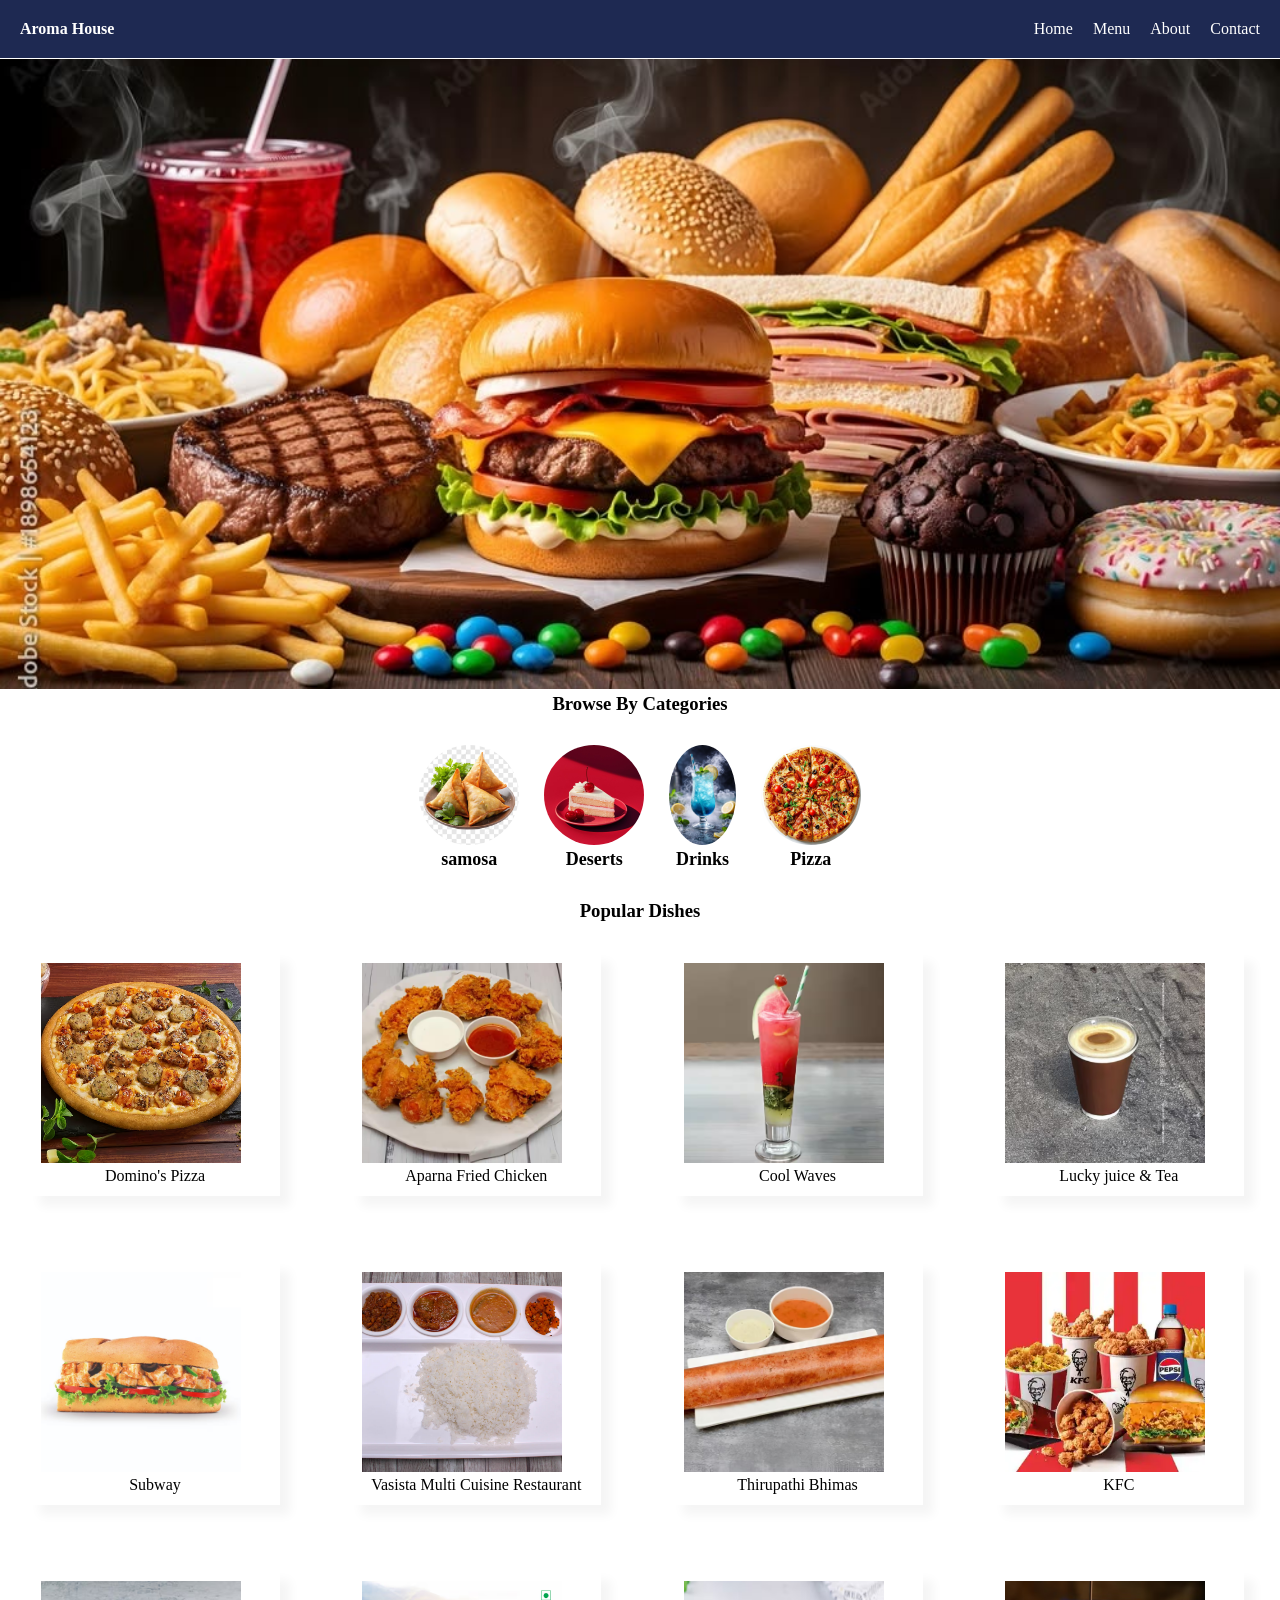
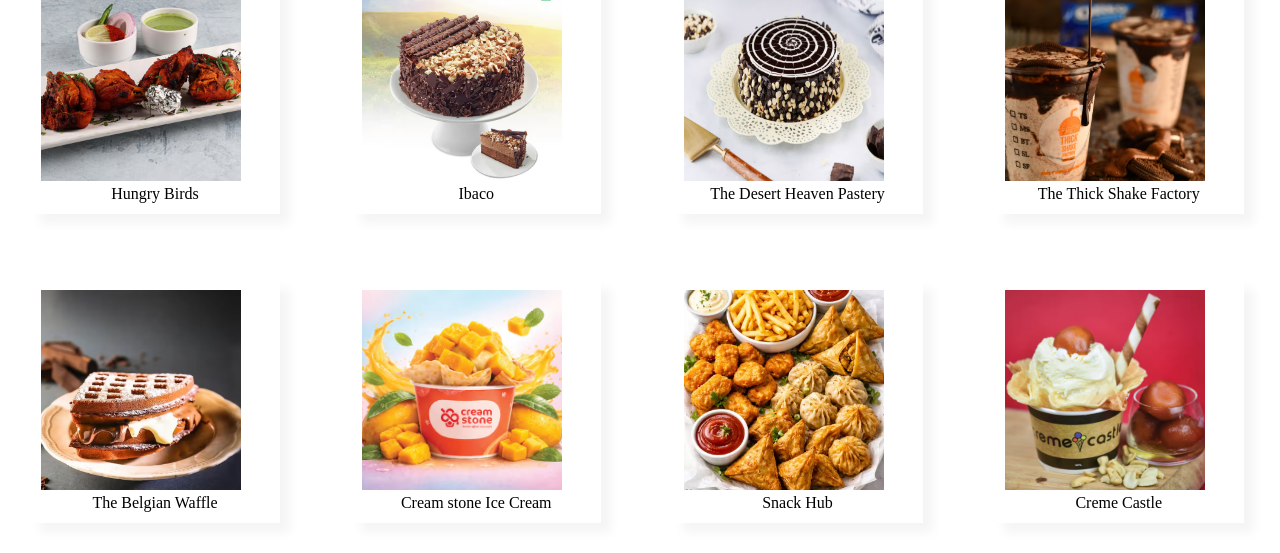
<file: index.html>
<!DOCTYPE html>
<html lang="en">

<head>
  <meta charset="UTF-8">
  <meta name="viewport" content="width=device-width ,initial-scale=1.0">
  <meta name="description" content="Restaurant Landing Page">
  <link rel="stylesheet" href="style.css">
  <title>Restaurant Landing Page</title>
</head>

<body>
  <header>
    <h4> Aroma House</h4>
    <nav>
      <ul>
        <li><a href="#">Home</a></li>
        <li><a href="#">Menu</a></li>
        <li><a href="about.html" target="_parent">About</a></li>
        <li><a href="contact.html">Contact</a></li>
      </ul>
    </nav>
  </header>
  <main>
    <div class="hero_section">
      <img class="hero_image" src="./Assets/hero_image.jpg" alt="Hero Image">
    </div>

    <h3>Browse By Categories</h3>
    <section class="categories">
      <div class="category">
        <img class="categorie_image" src="./Assets/samosa_image.jpg" alt="samosa image">
        <h5 class="category_caption">samosa</h5>
      </div>
      <div class="category">
        <img class="categorie_image" src="./Assets/deserts.jpg" alt="Deserts image">
        <h5 class="category_caption">Deserts</h5>
      </div>
      <div class="category">
        <img class="categorie_image" src="./Assets/drinks.jpg" alt="Drinks image">
        <h5 class="category_caption">Drinks</h5>
      </div>
      <div class="category">
        <img class="categorie_image" src="./Assets/pizza.jpg" alt="Pizza image">
        <h5 class="category_caption">Pizza</h5>
      </div>
    </section>
    <h3>Popular Dishes</h3>
    <div class="food_items">
      <div class="items">
        <img class="item_image" src="./Assets/pizza_one.avif" alt="Domino's Pizza">
        <div class="card_body">
          <div class="items_title">Domino's Pizza</div>
        </div>
      </div>
      <div class="items">
        <img class="item_image" src="./Assets/afc.avif" alt="Aparna Fried Chicken">
        <div class="card_body">
          <div class="items_title">Aparna Fried Chicken</div>
        </div>
      </div>
      <div class="items">
        <img class="item_image" src="./Assets/cool_waves.avif" alt="Cool Waves">
        <div class="card_body">
          <div class="items_title">Cool Waves</div>
        </div>
      </div>
      <div class="items">
        <img class="item_image" src="./Assets/lucky_juice&tea_shop.avif" alt="Lucky juice & Tea">
        <div class="card_body">
          <div class="items_title">Lucky juice & Tea</div>
        </div>
      </div>
      <div class="items">
        <img class="item_image" src="./Assets/subway.avif" alt="Subway">
        <div class="card_body">
          <div class="items_title">Subway</div>
        </div>
      </div>
      <div class="items">
        <img class="item_image" src="./Assets/vasista_multi_cuisine_Restaurant.avif"
          alt="Vasista Multi Cuisine Restaurant">
        <div class="card_body">
          <div class="items_title">Vasista Multi Cuisine Restaurant</div>
        </div>
      </div>
      <div class="items">
        <img class="item_image" src="./Assets/thirupathi_bhimas.avif" alt="Thirupathi Bhimas">
        <div class="card_body">
          <div class="items_title">Thirupathi Bhimas</div>
        </div>
      </div>
      <div class="items">
        <img class="item_image" src="./Assets/KFC.webp" alt="KFC">
        <div class="card_body">
          <div class="items_title">KFC</div>
        </div>
      </div>
      <div class="items">
        <img class="item_image" src="./Assets/hungry_birds.avif" alt="Hungry Birds">
        <div class="card_body">
          <div class="items_title">Hungry Birds</div>
        </div>
      </div>
      <div class="items">
        <img class="item_image" src="./Assets/ibaco.avif" alt="Ibaco">
        <div class="card_body">
          <div class="items_title">Ibaco</div>
        </div>
      </div>
      <div class="items">
        <img class="item_image" src="./Assets/the_desert_heaven_pastery.avif" alt="The Desert Heaven Pastery">
        <div class="card_body">
          <div class="items_title">The Desert Heaven Pastery</div>
        </div>
      </div>
      <div class="items">
        <img class="item_image" src="./Assets/The_thick_shake_factory.avif" alt="The Thick Shake Factory">
        <div class="card_body">
          <div class="items_title">The Thick Shake Factory</div>
        </div>
      </div>
      <div class="items">
        <img class="item_image" src="./Assets/The_belgian_waffle.avif" alt="The Belgian Waffle">
        <div class="card_body">
          <div class="items_title">The Belgian Waffle</div>
        </div>
      </div>
      <div class="items">
        <img class="item_image" src="./Assets/cream_stone_icecream.avif" alt="Cream stone Ice Cream">
        <div class="card_body">
          <div class="items_title">Cream stone Ice Cream</div>
        </div>
      </div>
      <div class="items">
        <img class="item_image" src="./Assets/snack_hub.avif" alt="Snack Hub">
        <div class="card_body">
          <div class="items_title">Snack Hub</div>
        </div>
      </div>
      <div class="items">
        <img class="item_image" src="./Assets/creme_castle.avif" alt="Creme Castle">
        <div class="card_body">
          <div class="items_title">Creme Castle</div>
        </div>
      </div>

    </div> <!--this is the closing grid-container div -->
  </main>
  <!-- GitHub Pages Redeploy -->
</body>

</html>
</file>
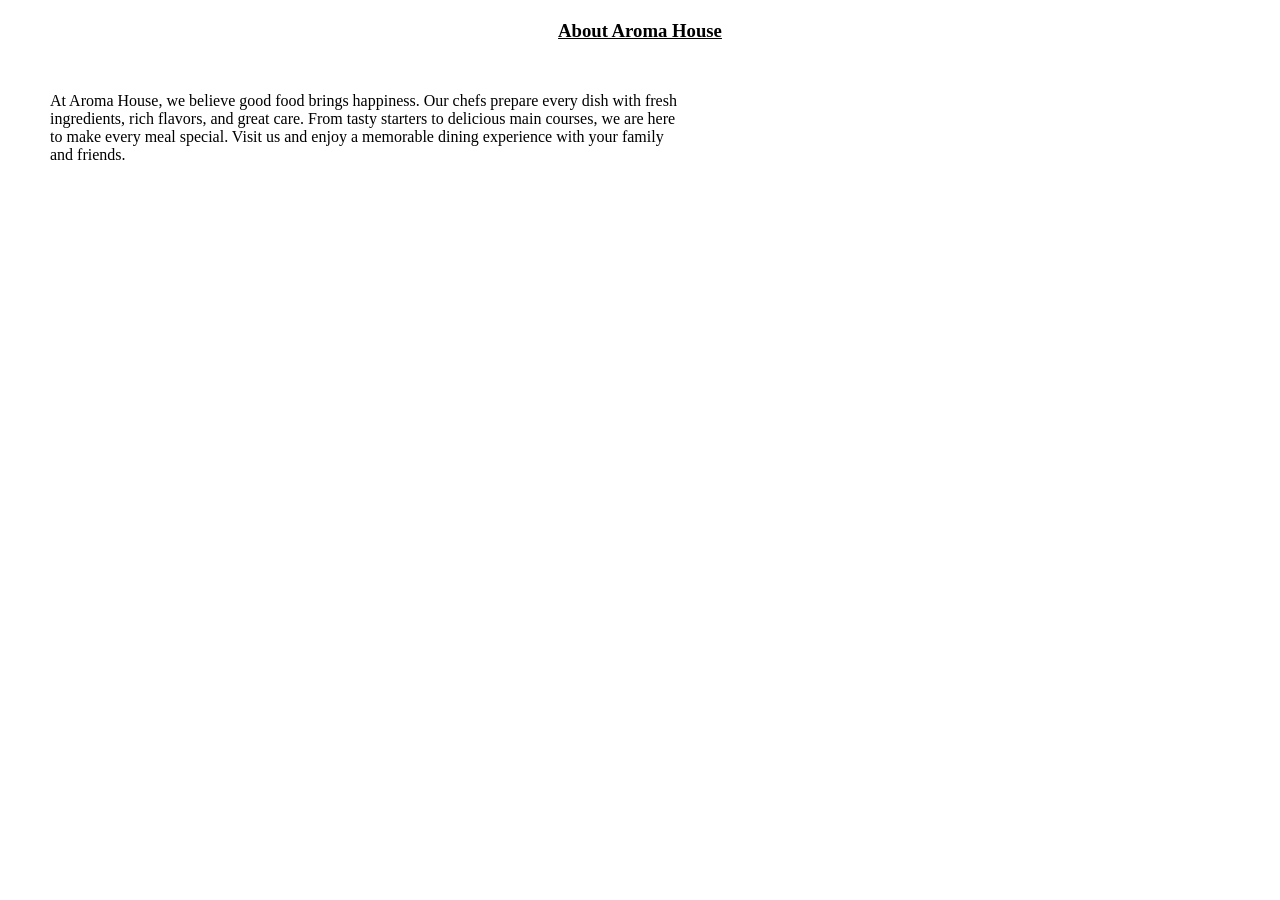
<file: about.html>
<!DOCTYPE html>
<html>

<head>
  <meta charset="UTF-8">
  <meta name="viewport" content="width=device-width ,initial-scale=1.0">
  <meta name="description" content="About Restaurant Landing Page">
  <link rel="stylesheet" href="style.css">
  <title>About Page </title>
</head>

<body>
  <main>
    <h3 class="about_title">About Aroma House</h3>
    <p>At Aroma House, we believe good food brings happiness. Our chefs prepare every dish with fresh ingredients, rich
      flavors, and great care. From tasty starters to delicious main courses, we are here to make every meal special.
      Visit us and enjoy a memorable dining experience with your family and friends.</p>
  </main>
 
</body>

</html>
</file>
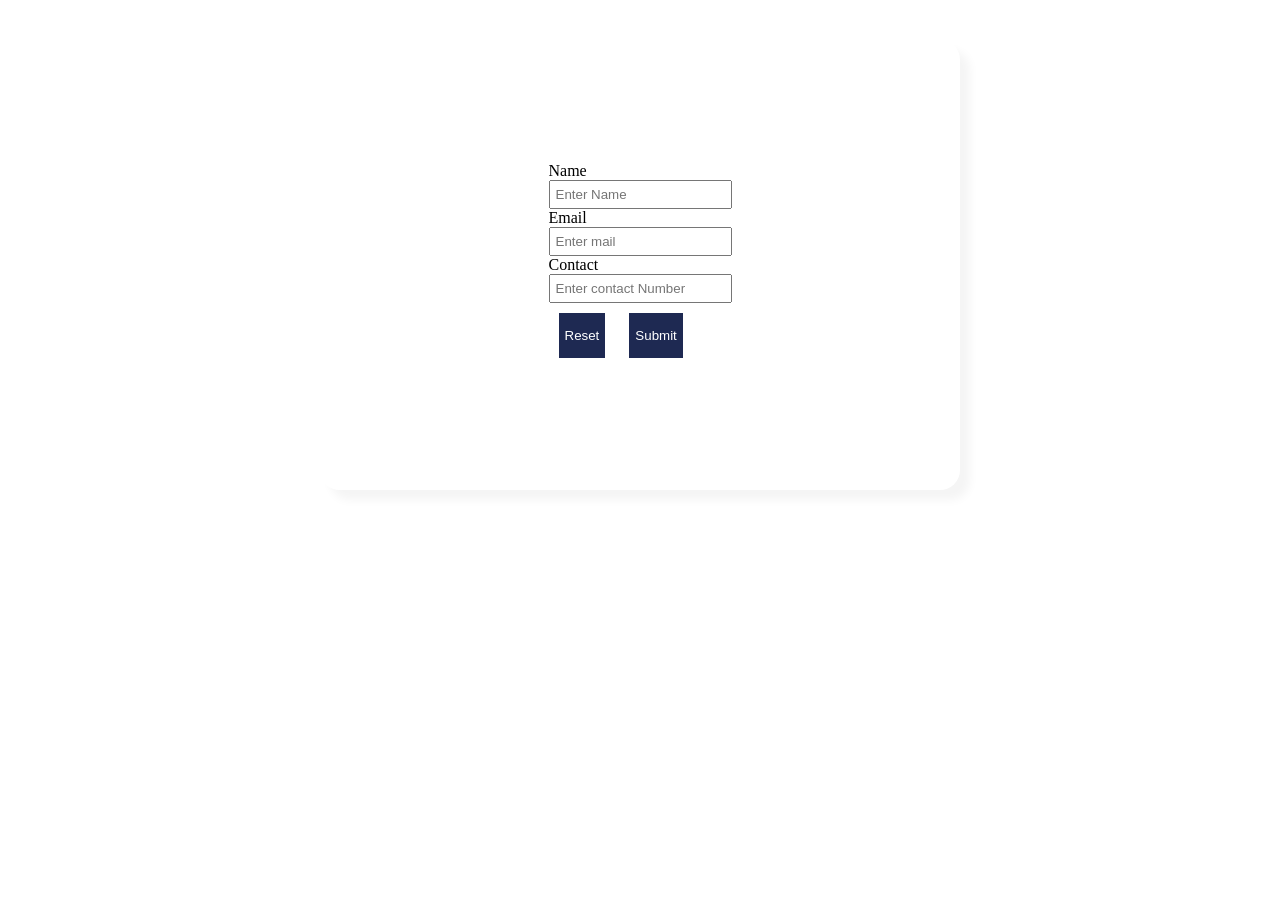
<file: contact.html>
<!DOCTYPE html>
<html lang="en">

<head>
  <meta charset="UTF-8">
  <meta name="viewport" content="width=device-width , initial-scale=1.0">
  <meta name="description" content="Restaurant contact Page">
  <title>Contact Page | Restaurant website</title>
  <link rel="stylesheet" href="style.css">
</head>

<body>
  <div class="form_container" aria-autocomplete="none">
    <form>
      <label for="name">Name</label>
        <input type="text" name="name" id="name" placeholder="Enter Name" required>
      
      <label for="email">Email</label>
        <input type="email" name="email" id="email" placeholder="Enter mail" required>
      
      <label for="contact">Contact</label>
        <input type="tel" name="contact" maxlength="10" id="contact" placeholder="Enter contact Number" required>

       

         <button type="reset">Reset</button>
         <button type="submit">Submit</button>
    </form>
  </div>
</body>

</html>
</file>
<file: style.css>
* {
  margin: 0px;
  box-sizing: border-box;
}

html,
body {
  width: 100%;
  margin: 0;
  padding: 0;
  overflow-x: hidden;
  /* font-size: large; */
}

body {
  overflow-x: hidden;
}


header {
  width: 100%;
  box-sizing: border-box;
  display: flex;
  background-color: #1E2952;
  justify-content: space-between;
  padding: 20px;
  color: white;
}

li {
  list-style-type: none;
}


a {
  text-decoration: none;
  color: white;
}

nav ul {
  display: flex;
  gap: 20px;

}

a:hover {
  text-decoration: underline;
}

header h4:hover {
  cursor: pointer;
}

.hero_image {
  width: 100%;
  object-fit: cover;
  height: 70vh;
  margin-top: 1px;
}

h3 {
  text-align: center;

}

.categories {
  margin: 30px;
  display: flex;
  justify-content: center;
  gap: 25px;
}

.categorie_image {
  height: 100px;
  border-radius: 50%;
}

.category_caption {
  font-family: 'Times New Roman', Times, serif;
  text-align: center;
  font-size: large;
  font-weight: 600;
}

.categories:hover {
  cursor: pointer;
}

.food_items {
  display: grid;
  grid-template-rows: repeat(4, 1fr);
  grid-template-columns: repeat(4, 1fr);
  grid-gap: 5px;


}

.items {
  margin: 30px;
  box-sizing: border-box;
  border: 1px solid white;
  padding: 10px;
  width: 250px;
  box-shadow: 10px 10px 10px whitesmoke;
}

.items_title {
  text-align: center;
}


.items:hover {
  box-shadow: 10px 10px 10px pink;

}

.item_image {
  height: 200px;
  width: 200px;
  object-fit: cover;
}

.about_title{
  margin: 20px;
  text-decoration: underline;
}
p{
  margin: 50px;
  width: 50%;
  font-family:Times;
}


@media screen and (max-width:1200px) {
  html body {
    font-size: 1.8rem;
  }

  header {
    width: auto;
    font-size: 1.6rem;
    font-family: Times, serif;

  }

  .hero_image {
    width: auto;
    height: 70vh;
  }

  .categories {
    margin-top: 30px;
    display: flex;
    justify-content: center;
  }

  .categorie_image {

    object-fit: cover;
    border-radius: 50%;
  }

  .category_caption {
    font-size: larger;
    font-size: 1rem;
  }

  .items {
    display: flex;
    flex-direction:row;
    flex-wrap: wrap;
    gap: 20px;
  }

  .item_image {
    height: 200px;
    object-fit: cover;
  }
  p{
    margin: 20px;
    width: 50%;
  }
}

@media screen and (max-width:768px) {
  body {
    font-size: 1.6rem;
  }

  header {
    box-sizing: border-box;
    flex-direction: row;
    width: 100% !important;
    ;

  }

  .hero_image {
    width: 100%;
    height: 50vh;
  }

  .categories {
    display: flex;
    flex-direction: row;
    flex-wrap: wrap;

  }

  .food_items {
    grid-template-columns: repeat(2, 1fr);
    gap: 30px;
  }
   p{
    margin: 20px;
    width: 50%;
  }

}

.form_container{
  display: flex;
  justify-content: center;
  align-items: center;
  margin: 40px auto;
  box-sizing: border-box;
  box-shadow: 10px 10px 10px whitesmoke;
  min-height:50vh;
  width: 50%;
  padding:50px ;
  border-radius:20px;
}



input{

  margin: 0 auto;
  display: flex;
  flex-direction: column;
  padding: 5px;
}


button{
  margin: 10px;
  background-color: #1E2952;
  color: white;
  height: 5vh;
  border: none;
}




@media screen and (max-width:576px) {
  body {
    font-size: 1.6rem;
  }
  header{
    display: flex;
    justify-content:space-between;
    align-items: center;
    flex-wrap: wrap;
    /* box-sizing: border-box; */
  }
  .hero_image{
    box-sizing: border-box;
    width: 100%;
    object-fit: cover;
  }
  .categories{
    display: flex;
    flex-direction: row;
  }
  .items{
    width:80%;
    
  }
  .item_image{
    object-fit: cover;
    width: 100%;
  }
  nav ul {
    display: flex;
    flex-wrap: wrap;
    justify-content: center;
  }

  .food_items{
    width:100%;
    grid-template-columns: repeat(1,1fr);
  }
   p{
    margin: 20px;
    width: 50%;
  }

}
</file>
